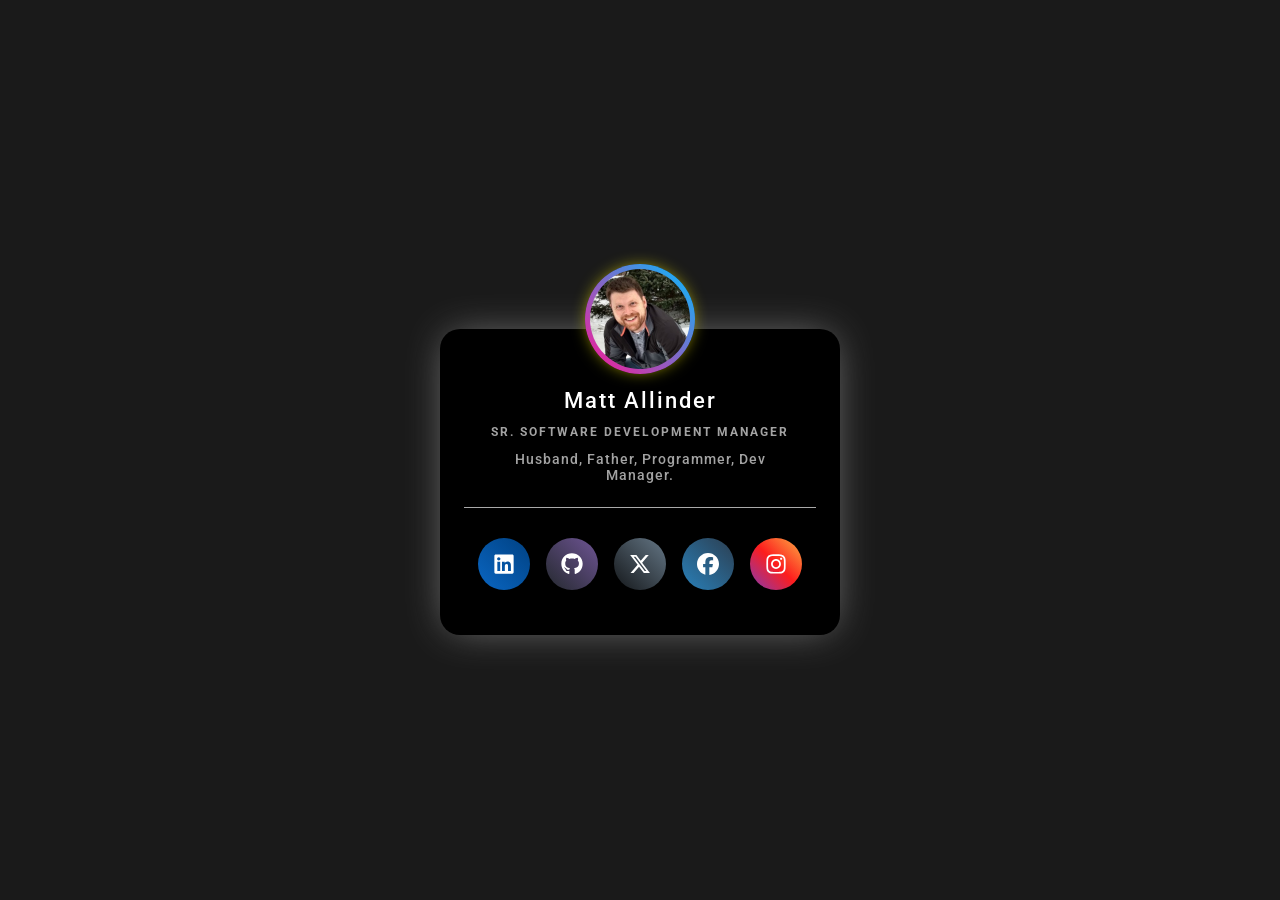
<file: index.html>
<!DOCTYPE html>
<html lang="en">

<head>
    <meta charset="utf-8">
    <meta name="viewport" content="width=device-width, initial-scale=1">

    <title>Matt Allinder — Sr. Software Development Manager</title>
    <meta name="description" content="Matt Allinder — Sr. Software Development Manager. Husband, father, programmer, dev manager.">
    <meta name="theme-color" content="#1a1a1a">
    <link rel="canonical" href="https://mlallinder.com/">

    <!-- Link previews (Slack, Teams, social) -->
    <meta property="og:type" content="profile">
    <meta property="og:title" content="Matt Allinder">
    <meta property="og:description" content="Sr. Software Development Manager. Husband, father, programmer, dev manager.">
    <meta property="og:url" content="https://mlallinder.com/">
    <meta property="og:image" content="https://mlallinder.com/imgs/avatar.jpg">
    <meta property="og:image:alt" content="Matt Allinder">
    <meta name="twitter:card" content="summary">

    <link rel="icon" href="imgs/avatar.jpg" type="image/jpeg">
    <link rel="apple-touch-icon" href="imgs/avatar.jpg">

    <!-- Roboto, only the weights the stylesheet uses -->
    <link rel="preconnect" href="https://fonts.googleapis.com">
    <link rel="preconnect" href="https://fonts.gstatic.com" crossorigin>
    <link href="https://fonts.googleapis.com/css2?family=Roboto:wght@400;500;700&display=swap" rel="stylesheet">

    <link rel="stylesheet" href="app.css">

    <!-- Structured data so search engines can show name, role and profiles -->
    <script type="application/ld+json">
    {
        "@context": "https://schema.org",
        "@type": "Person",
        "name": "Matt Allinder",
        "jobTitle": "Sr. Software Development Manager",
        "url": "https://mlallinder.com/",
        "image": "https://mlallinder.com/imgs/avatar.jpg",
        "sameAs": [
            "https://www.linkedin.com/in/mattallinder/",
            "https://github.com/mlallinder",
            "https://x.com/mlallinder",
            "https://www.facebook.com/mlallinder",
            "https://www.instagram.com/mattallinder/"
        ]
    }
    </script>
</head>

<body>
    <!-- Icon sprite (Font Awesome Free 6.5.1 brand icons, CC BY 4.0, https://fontawesome.com) -->
    <svg width="0" height="0" style="position:absolute" aria-hidden="true" focusable="false">
        <symbol id="i-github" viewBox="0 0 496 512"><path d="M165.9 397.4c0 2-2.3 3.6-5.2 3.6-3.3.3-5.6-1.3-5.6-3.6 0-2 2.3-3.6 5.2-3.6 3-.3 5.6 1.3 5.6 3.6zm-31.1-4.5c-.7 2 1.3 4.3 4.3 4.9 2.6 1 5.6 0 6.2-2s-1.3-4.3-4.3-5.2c-2.6-.7-5.5.3-6.2 2.3zm44.2-1.7c-2.9.7-4.9 2.6-4.6 4.9.3 2 2.9 3.3 5.9 2.6 2.9-.7 4.9-2.6 4.6-4.6-.3-1.9-3-3.2-5.9-2.9zM244.8 8C106.1 8 0 113.3 0 252c0 110.9 69.8 205.8 169.5 239.2 12.8 2.3 17.3-5.6 17.3-12.1 0-6.2-.3-40.4-.3-61.4 0 0-70 15-84.7-29.8 0 0-11.4-29.1-27.8-36.6 0 0-22.9-15.7 1.6-15.4 0 0 24.9 2 38.6 25.8 21.9 38.6 58.6 27.5 72.9 20.9 2.3-16 8.8-27.1 16-33.7-55.9-6.2-112.3-14.3-112.3-110.5 0-27.5 7.6-41.3 23.6-58.9-2.6-6.5-11.1-33.3 2.6-67.9 20.9-6.5 69 27 69 27 20-5.6 41.5-8.5 62.8-8.5s42.8 2.9 62.8 8.5c0 0 48.1-33.6 69-27 13.7 34.7 5.2 61.4 2.6 67.9 16 17.7 25.8 31.5 25.8 58.9 0 96.5-58.9 104.2-114.8 110.5 9.2 7.9 17 22.9 17 46.4 0 33.7-.3 75.4-.3 83.6 0 6.5 4.6 14.4 17.3 12.1C428.2 457.8 496 362.9 496 252 496 113.3 383.5 8 244.8 8zM97.2 352.9c-1.3 1-1 3.3.7 5.2 1.6 1.6 3.9 2.3 5.2 1 1.3-1 1-3.3-.7-5.2-1.6-1.6-3.9-2.3-5.2-1zm-10.8-8.1c-.7 1.3.3 2.9 2.3 3.9 1.6 1 3.6.7 4.3-.7.7-1.3-.3-2.9-2.3-3.9-2-.6-3.6-.3-4.3.7zm32.4 35.6c-1.6 1.3-1 4.3 1.3 6.2 2.3 2.3 5.2 2.6 6.5 1 1.3-1.3.7-4.3-1.3-6.2-2.2-2.3-5.2-2.6-6.5-1zm-11.4-14.7c-1.6 1-1.6 3.6 0 5.9 1.6 2.3 4.3 3.3 5.6 2.3 1.6-1.3 1.6-3.9 0-6.2-1.4-2.3-4-3.3-5.6-2z"/></symbol>
        <symbol id="i-facebook" viewBox="0 0 512 512"><path d="M512 256C512 114.6 397.4 0 256 0S0 114.6 0 256C0 376 82.7 476.8 194.2 504.5V334.2H141.4V256h52.8V222.3c0-87.1 39.4-127.5 125-127.5c16.2 0 44.2 3.2 55.7 6.4V172c-6-.6-16.5-1-29.6-1c-42 0-58.2 15.9-58.2 57.2V256h83.6l-14.4 78.2H287V510.1C413.8 494.8 512 386.9 512 256h0z"/></symbol>
        <symbol id="i-x" viewBox="0 0 512 512"><path d="M389.2 48h70.6L305.6 224.2 487 464H345L233.7 318.6 106.5 464H35.8L200.7 275.5 26.8 48H172.4L272.9 180.9 389.2 48zM364.4 421.8h39.1L151.1 88h-42L364.4 421.8z"/></symbol>
        <symbol id="i-instagram" viewBox="0 0 448 512"><path d="M224.1 141c-63.6 0-114.9 51.3-114.9 114.9s51.3 114.9 114.9 114.9S339 319.5 339 255.9 287.7 141 224.1 141zm0 189.6c-41.1 0-74.7-33.5-74.7-74.7s33.5-74.7 74.7-74.7 74.7 33.5 74.7 74.7-33.6 74.7-74.7 74.7zm146.4-194.3c0 14.9-12 26.8-26.8 26.8-14.9 0-26.8-12-26.8-26.8s12-26.8 26.8-26.8 26.8 12 26.8 26.8zm76.1 27.2c-1.7-35.9-9.9-67.7-36.2-93.9-26.2-26.2-58-34.4-93.9-36.2-37-2.1-147.9-2.1-184.9 0-35.8 1.7-67.6 9.9-93.9 36.1s-34.4 58-36.2 93.9c-2.1 37-2.1 147.9 0 184.9 1.7 35.9 9.9 67.7 36.2 93.9s58 34.4 93.9 36.2c37 2.1 147.9 2.1 184.9 0 35.9-1.7 67.7-9.9 93.9-36.2 26.2-26.2 34.4-58 36.2-93.9 2.1-37 2.1-147.8 0-184.8zM398.8 388c-7.8 19.6-22.9 34.7-42.6 42.6-29.5 11.7-99.5 9-132.1 9s-102.7 2.6-132.1-9c-19.6-7.8-34.7-22.9-42.6-42.6-11.7-29.5-9-99.5-9-132.1s-2.6-102.7 9-132.1c7.8-19.6 22.9-34.7 42.6-42.6 29.5-11.7 99.5-9 132.1-9s102.7-2.6 132.1 9c19.6 7.8 34.7 22.9 42.6 42.6 11.7 29.5 9 99.5 9 132.1s2.7 102.7-9 132.1z"/></symbol>
        <symbol id="i-linkedin" viewBox="0 0 448 512"><path d="M416 32H31.9C14.3 32 0 46.5 0 64.3v383.4C0 465.5 14.3 480 31.9 480H416c17.6 0 32-14.5 32-32.3V64.3c0-17.8-14.4-32.3-32-32.3zM135.4 416H69V202.2h66.5V416zm-33.2-243c-21.3 0-38.5-17.3-38.5-38.5S80.9 96 102.2 96c21.2 0 38.5 17.3 38.5 38.5 0 21.3-17.2 38.5-38.5 38.5zm282.1 243h-66.4V312c0-24.8-.5-56.7-34.5-56.7-34.6 0-39.9 27-39.9 54.9V416h-66.4V202.2h63.7v29.2h.9c8.9-16.8 30.6-34.5 62.9-34.5 67.2 0 79.7 44.3 79.7 101.9V416z"/></symbol>
    </svg>

    <main class="profile_card">
        <div class="user_img">
            <img src="imgs/avatar.jpg" width="100" height="100" alt="Matt Allinder">
        </div>
        <div class="user_details">
            <h1>Matt Allinder</h1>
            <span>Sr. Software Development Manager</span>
            <p>Husband, Father, Programmer, Dev Manager.</p>
        </div>
        <hr>
        <ul class="social-media-icons">
            <li>
                <a class="linkedin" href="https://www.linkedin.com/in/mattallinder/" aria-label="LinkedIn" title="LinkedIn"><svg class="icon" aria-hidden="true"><use href="#i-linkedin"/></svg></a>
            </li>
            <li>
                <a class="github" href="https://github.com/mlallinder" aria-label="GitHub" title="GitHub"><svg class="icon" aria-hidden="true"><use href="#i-github"/></svg></a>
            </li>
            <li>
                <a class="x" href="https://x.com/mlallinder" aria-label="X (Twitter)" title="X (Twitter)"><svg class="icon" aria-hidden="true"><use href="#i-x"/></svg></a>
            </li>
            <li>
                <a class="facebook" href="https://www.facebook.com/mlallinder" aria-label="Facebook" title="Facebook"><svg class="icon" aria-hidden="true"><use href="#i-facebook"/></svg></a>
            </li>
            <li>
                <a class="instagram" href="https://www.instagram.com/mattallinder/" aria-label="Instagram" title="Instagram"><svg class="icon" aria-hidden="true"><use href="#i-instagram"/></svg></a>
            </li>
        </ul>
    </main>
</body>

</html>
</file>
<file: app.css>
* {
    margin: 0;
    padding: 0;
    box-sizing: border-box;
    font-family: "Roboto", system-ui, -apple-system, "Segoe UI", sans-serif;
}

body {
    display: flex;
    align-items: center;
    justify-content: center;
    min-height: 100vh;
    /* top padding leaves room for the avatar that overhangs the card */
    padding: 6rem 1rem 2rem;
    background-color: #1a1a1a;
}

.profile_card {
    width: 100%;
    max-width: 400px;
    color: white;
    display: flex;
    align-items: center;
    justify-content: center;
    flex-direction: column;
    padding: 35px 24px;
    border-radius: 20px;
    position: relative;
    background: black;
    box-shadow: 0px 0px 40px -8px gray;
}

.user_img {
    position: absolute;
    top: -60px;
    display: flex;
    align-items: center;
    justify-content: center;
}

.user_img::before {
    content: "";
    position: absolute;
    height: calc(100% + 10px);
    width: calc(100% + 10px);
    border-radius: 50%;
    background: linear-gradient(45deg, deeppink, deepskyblue);
    box-shadow: 0px 0px 18px -6px #fff200;
}

/* Only spin the ring for people who haven't asked their OS to reduce motion */
@media (prefers-reduced-motion: no-preference) {
    .user_img::before {
        animation: spin 5s linear infinite;
    }
}

@keyframes spin {
    from {
        transform: rotate(0deg);
    }

    to {
        transform: rotate(360deg);
    }
}

.user_img img {
    display: block;
    border-radius: 50%;
    z-index: 1;
}

.user_details {
    display: flex;
    flex-direction: column;
    align-items: center;
    justify-content: center;
    margin: 12px 14px;
}

.user_details h1 {
    font-size: 22px;
    letter-spacing: 2px;
    margin: 12px 0px;
    font-weight: 500;
}

.user_details span {
    text-transform: uppercase;
    font-weight: 700;
    letter-spacing: 2px;
    color: #a3a3a3;
    font-size: 12px;
    text-align: center;
}

.user_details p {
    margin: 12px 12px;
    font-size: 14px;
    font-weight: 500;
    text-align: center;
    letter-spacing: 1px;
    color: #a3a3a3;
}

hr {
    width: 100%;
    border: 0;
    border-top: 1px solid darkgray;
    margin-bottom: 20px;
}

.social-media-icons {
    display: flex;
    flex-wrap: wrap;
    align-items: center;
    justify-content: center;
    list-style: none;
}

.social-media-icons li {
    margin: 0 8px;
}

.social-media-icons a {
    height: 52px;
    width: 52px;
    color: white;
    display: flex;
    justify-content: center;
    align-items: center;
    text-decoration: none;
    border-radius: 50%;
    margin: 10px 0;
    transition: transform 0.2s ease-in-out;
}

.social-media-icons a:hover,
.social-media-icons a:focus-visible {
    transform: translateY(-3px);
}

.social-media-icons a:focus-visible {
    outline: 2px solid white;
    outline-offset: 3px;
}

.icon {
    width: 22px;
    height: 22px;
    fill: currentColor;
}

.linkedin {
    background: linear-gradient(45deg, #0a66c2, #004182);
}

.github {
    background: linear-gradient(45deg, #24292e, #6e5494);
}

.facebook {
    background: linear-gradient(45deg, #2980b9, #2c3e50);
}

.x {
    background: linear-gradient(45deg, #14171a, #657786);
}

.instagram {
    background: linear-gradient(45deg, #833ab4, #fd1d1d, #fcb045);
}

/* Keep all five icons on one row on narrow phones */
@media (max-width: 400px) {
    .social-media-icons li {
        margin: 0 4px;
    }

    .social-media-icons a {
        height: 44px;
        width: 44px;
    }
}
</file>
